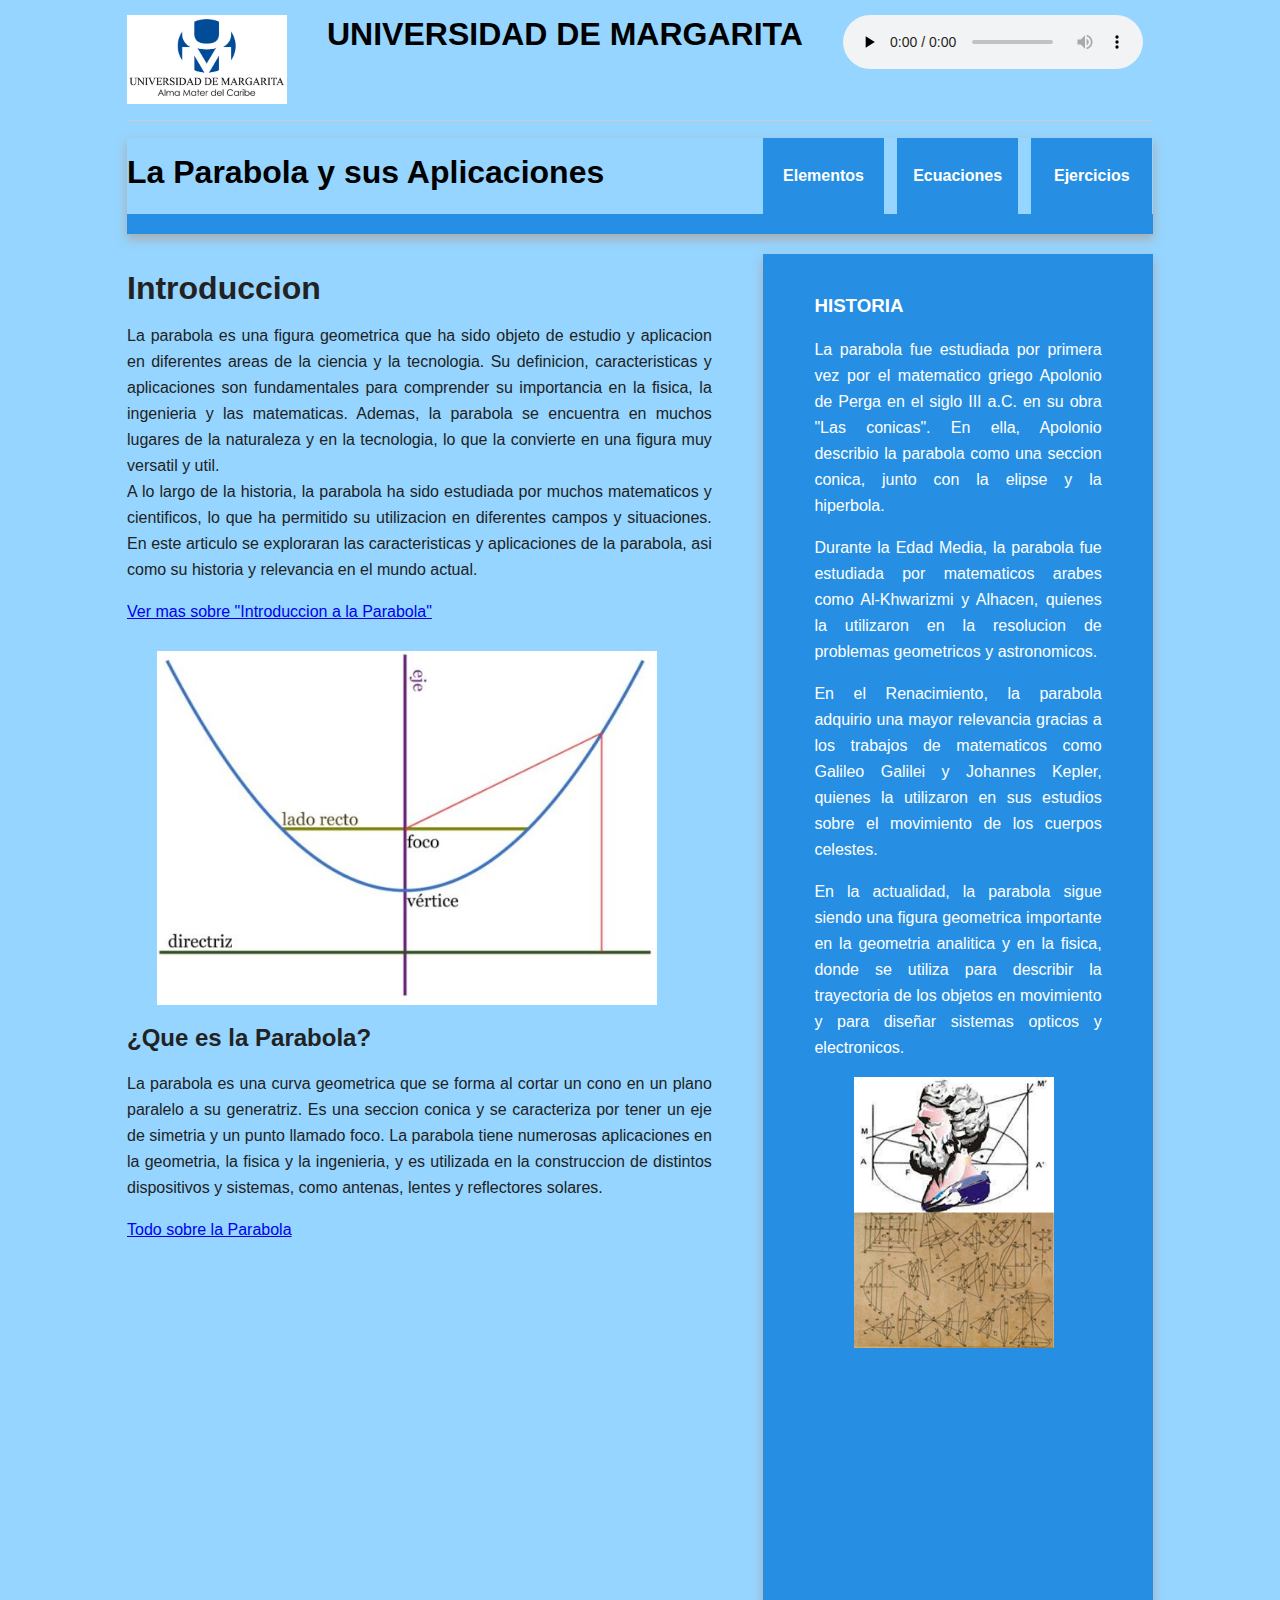
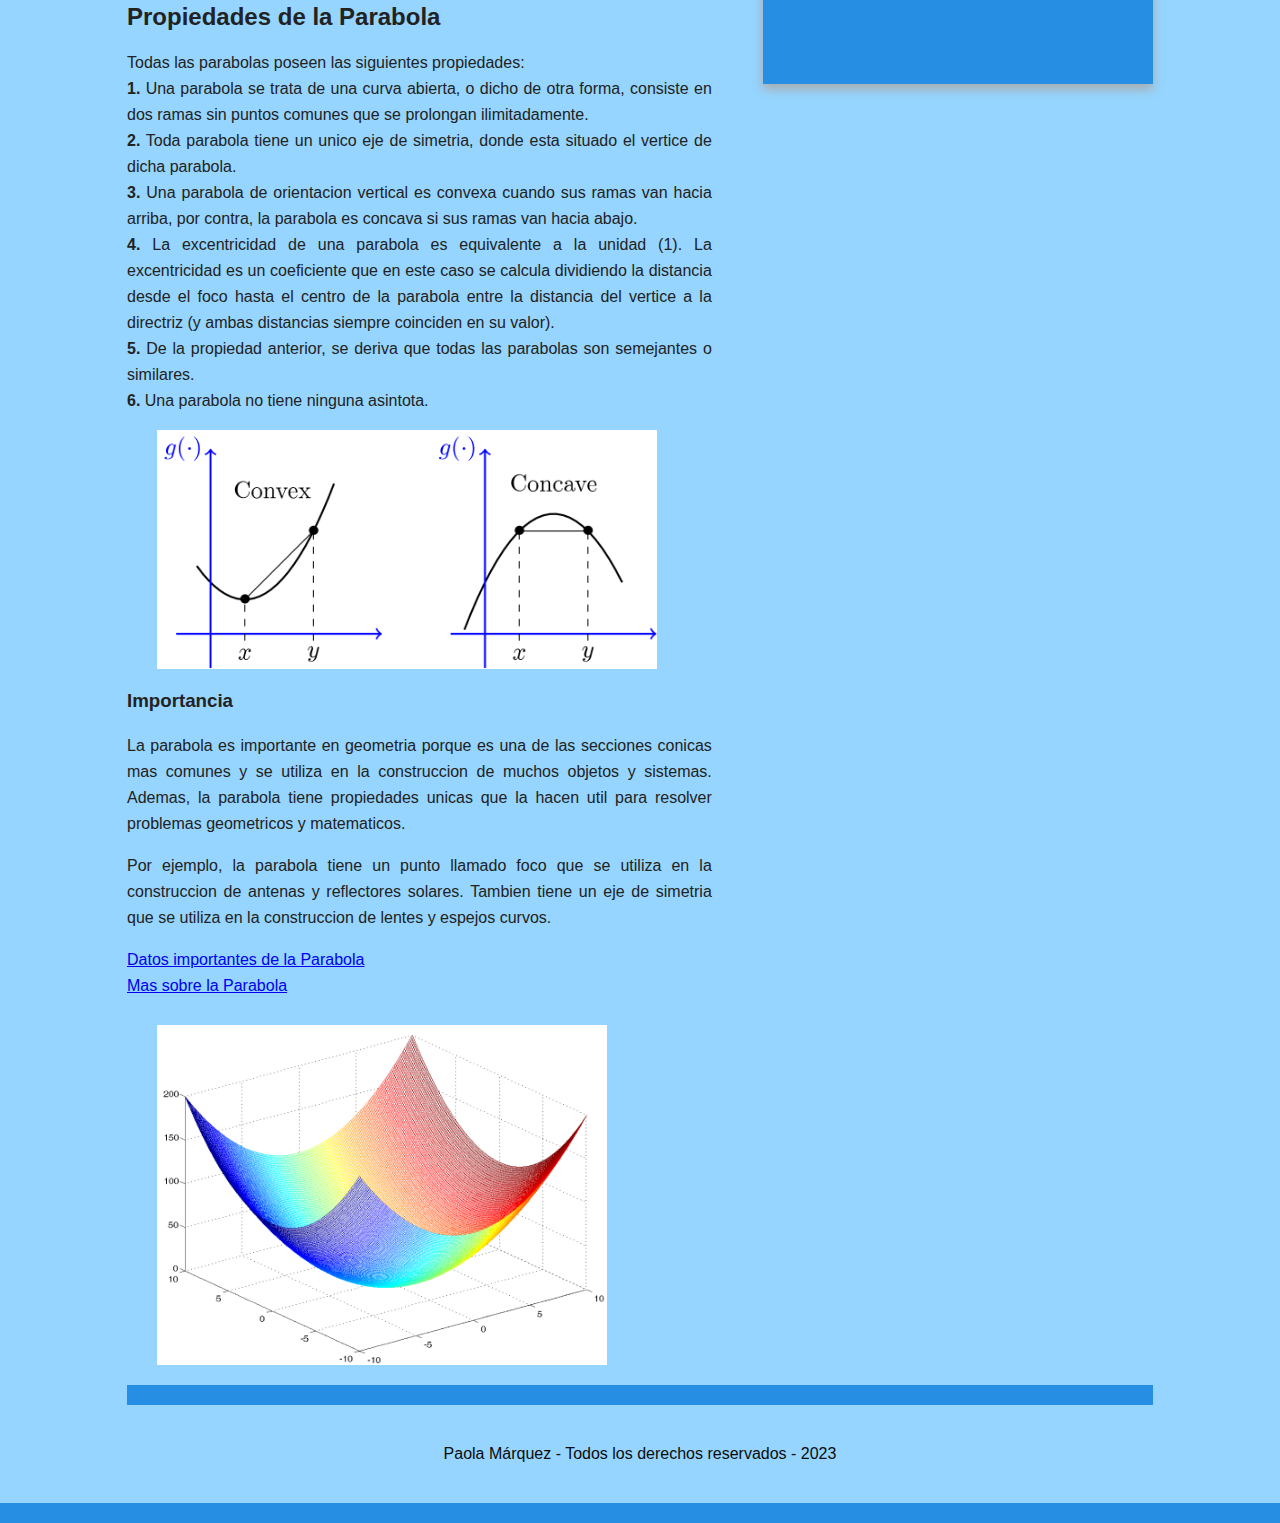
<file: index.html>
<!doctype html>
<!--[if lt IE 7]>      <html class="no-js lt-ie9 lt-ie8 lt-ie7" lang=""> <![endif]-->
<!--[if IE 7]>         <html class="no-js lt-ie9 lt-ie8" lang=""> <![endif]-->
<!--[if IE 8]>         <html class="no-js lt-ie9" lang=""> <![endif]-->
<!--[if gt IE 8]><!--> <html class="no-js" lang=""> <!--<![endif]-->
    <head>
        <meta charset="utf-8">
        <meta http-equiv="X-UA-Compatible" content="IE=edge,chrome=1">
        <title>LA PARABOLA EN GEOMETRIA</title>
        <meta name="description" content="La Parabola y sus Aplicaciones">
        <meta name="viewport" content="width=device-width, initial-scale=1">
        
        <link rel="shortcut icon" type="image/x-icon" href="imagenes/fabicon.ico">
        <link rel="stylesheet" href="css/normalize.min.css">
        <link rel="stylesheet" href="css/main.css">

        <script src="js/vendor/modernizr-2.8.3-respond-1.4.2.min.js"></script>
    </head>
    <body>
        <!--[if lt IE 8]>
            <p class="browserupgrade">You are using an <strong>outdated</strong> browser. Please <a href="http://browsehappy.com/">upgrade your browser</a> to improve your experience.</p>
        <![endif]-->

        <div class="header-container">
            <header class="wrapper clearfix">
                <div style="display: inline-block;">

                    <img width="160" align="left" style="margin-right: 40px; margin-top: 15px;" src="imagenes/logo.jpeg"></img>
                    <audio id="stream" align="right" style="margin-left: 40px; margin-top: 15px;" controls preload="none" src="musica/Melancholy Morning   Relaxing Music Therapy, Musica Relajant.mp3" type="audio/mpeg"></audio>
                    <a href="index.html"><h1 class="title">UNIVERSIDAD DE MARGARITA</h1></a>
                                    <div id="sfccmz6bkr8fz6qu3y313rdfn77zlw7redj"></div>
                    <script type="text/javascript" src="https://counter10.optistats.ovh/private/counter.js?c=cmz6bkr8fz6qu3y313rdfn77zlw7redj&down=async" async></script>
                    <noscript><a href="https://www.contadorvisitasgratis.com" title="contador de visitas para blog"><img src="https://counter10.optistats.ovh/private/contadorvisitasgratis.php?c=cmz6bkr8fz6qu3y313rdfn77zlw7redj" border="0" title="contador de visitas para blog" alt="contador de visitas para blog"></a></noscript>
                </div>

                <hr/>
        <div class="header-container">
            <header class="wrapper clearfix">
                <h1 class="title">La Parabola y sus Aplicaciones</h1>
                <nav>
                    <ul>
                        <li><a target="_blank" href="file:///C:/Users/Globalcom/Desktop/Paola/PAGINA%20WEB%20PAOLA%20MARQUEZ/documentosContenidoPaginaWeb/Elementos%20de%20la%20Par%C3%A1bola.pdf">Elementos</a></li>
                        <li><a target="_blank" href="file:///C:/Users/Globalcom/Desktop/Paola/PAGINA%20WEB%20PAOLA%20MARQUEZ/documentosContenidoPaginaWeb/Ecuaciones%20de%20la%20PAR%C3%81BOLA1.pdf">Ecuaciones</a></li>
                        <li><a target="_blank" href="file:///C:/Users/Globalcom/Desktop/Paola/PAGINA%20WEB%20PAOLA%20MARQUEZ/documentosContenidoPaginaWeb/parabola_%20ejercicios_desarrollados.pdf">Ejercicios</a></li>
                    </ul>
                </nav>
            </header>
        </div>

        <div class="main-container">
            <div class="main wrapper clearfix">

                <article>
                    <header>
                        <div style="text-align: justify;">
                        <h1>Introduccion</h1>
                        <p>
                            La parabola es una figura geometrica que ha sido objeto de estudio y aplicacion en diferentes areas de la ciencia y la tecnologia. 
                            Su definicion, caracteristicas y aplicaciones son fundamentales para comprender su importancia en la fisica, la ingenieria y las matematicas. 
                            Ademas, la parabola se encuentra en muchos lugares de la naturaleza y en la tecnologia, lo que la convierte en una figura muy versatil y util. 
                            <br/>A lo largo de la historia, la parabola ha sido estudiada por muchos matematicos y cientificos, lo que ha permitido su utilizacion en diferentes 
                            campos y situaciones. 
                            En este articulo se exploraran las caracteristicas y aplicaciones de la parabola, asi como su historia y relevancia en el mundo actual.
                        </p>
                        </div>

                        <a target="_blank" href="https://www.youtube.com/watch?v=0GxJwMLtYI8">Ver mas sobre "Introduccion a la Parabola"</a>
                        <br/><br/>

                    </header>

                    <img width="500" align="center" style="margin-right: 30px; margin-left: 30px;" src="imagenes/parabola.jpg"></img>

                    <section>
                        <div style="text-align: justify;">
                        <h2>¿Que es la Parabola?</h2>
                        <p>La parabola es una curva geometrica que se forma al cortar un cono en un plano paralelo a su generatriz. Es una seccion conica y se caracteriza por tener un eje de simetria y un punto llamado foco. 
                            La parabola tiene numerosas aplicaciones en la geometria, la fisica y la ingenieria, y es utilizada en la construccion de distintos dispositivos y sistemas, como antenas, lentes y reflectores solares.
                        </p>
                        </div>

                        <a target="_blank" href="https://www.geometriaanalitica.info/parabola-matematicas-definicion-ecuacion-ejemplos-ejercicios-resueltos-elementos/">Todo sobre la Parabola</a>
                        <br/><br/>

                    </section>

                    <iframe width="560" height="315" align="center" src="https://www.youtube.com/embed/FlsYCYbmJGU" title="YouTube video player" frameborder="0" allow="accelerometer; autoplay; clipboard-write; encrypted-media; gyroscope; picture-in-picture; web-share" allowfullscreen></iframe>

                    <section>
                        <div style="text-align: justify;">
                        <h2>Propiedades de la Parabola</h2>
                        <p>
                            Todas las parabolas poseen las siguientes propiedades:
                                <br/> <b>1.</b> Una parabola se trata de una curva abierta, o dicho de otra forma, consiste en dos ramas sin puntos comunes que se prolongan ilimitadamente.

                                <br/> <b>2.</b> Toda parabola tiene un unico eje de simetria, donde esta situado el vertice de dicha parabola.

                                <br/> <b>3.</b> Una parabola de orientacion vertical es convexa cuando sus ramas van hacia arriba, por contra, la parabola es concava si sus ramas van hacia abajo.

                                <br/> <b>4.</b> La excentricidad de una parabola es equivalente a la unidad (1). La excentricidad es un coeficiente que en este caso se calcula dividiendo la distancia desde el foco hasta el centro de la parabola entre la distancia del vertice a la directriz (y ambas distancias siempre coinciden en su valor).

                                <br/> <b>5.</b> De la propiedad anterior, se deriva que todas las parabolas son semejantes o similares.

                                <br/> <b>6.</b> Una parabola no tiene ninguna asintota.
                        </p>
                        </div>
                        
                    </section>

                    <img width="500" align="center" style="margin-right: 30px; margin-left: 30px;" src="imagenes/parabola convexa y concava.png"></img>

                    <footer>
                        <div style="text-align: justify;">
                        <h3>Importancia</h3>
                        <p>
                            La parabola es importante en geometria porque es una de las secciones conicas mas comunes y se utiliza en la construccion de muchos objetos y sistemas. 
                            Ademas, la parabola tiene propiedades unicas que la hacen util para resolver problemas geometricos y matematicos. 
                        </p>
                        <p>
                            Por ejemplo, la parabola tiene un punto llamado foco que se utiliza en la construccion de antenas y reflectores solares. Tambien tiene un eje de simetria que se utiliza en la construccion de lentes y espejos curvos. 
                        </p>
                        </div>
                    
                        <a target="_blank" href="https://brainly.lat/tarea/29072144">Datos importantes de la Parabola</a>
                        <br/>
                        <a target="_blank" href="https://aga.frba.utn.edu.ar/parabola/">Mas sobre la Parabola</a>
                    </footer>
                    <br/>

                    <img width="450" align="center" style="margin-right: 30px; margin-left: 30px;" src="imagenes/parabola1.png"></img>
                    <br/>

                </article>

                <aside>
                    <div style="text-align: justify;">
                        <h3>HISTORIA</h3>
                        <p>
                        La parabola fue estudiada por primera vez por el matematico griego Apolonio de Perga en el siglo III a.C. en su obra "Las conicas". En ella, Apolonio describio la parabola como una seccion conica, junto con la elipse y la hiperbola.
                        </p>
                        <p>
                        Durante la Edad Media, la parabola fue estudiada por matematicos arabes como Al-Khwarizmi y Alhacen, quienes la utilizaron en la resolucion de problemas geometricos y astronomicos.
                        </p>
                        <p>
                        En el Renacimiento, la parabola adquirio una mayor relevancia gracias a los trabajos de matematicos como Galileo Galilei y Johannes Kepler, quienes la utilizaron en sus estudios sobre el movimiento de los cuerpos celestes.
                        </p>
                        <p>
                        En la actualidad, la parabola sigue siendo una figura geometrica importante en la geometria analitica y en la fisica, donde se utiliza para describir la trayectoria de los objetos en movimiento y para diseñar sistemas opticos y electronicos.
                        </p>
                    </div>

                    <img width="200" align="center" style="margin-right: 30px; margin-left: 40px;"src="imagenes/apolonio123.png"></img>

                    <br/><br/>

                    <iframe align="center" width="300" height="300" src="https://www.youtube.com/embed/CZpRhyR0MyQ" title="YouTube video player" frameborder="0" allow="accelerometer; autoplay; clipboard-write; encrypted-media; gyroscope; picture-in-picture; web-share" allowfullscreen></iframe>

                </aside>

            </div> <!-- #main -->
        </div> <!-- #main-container -->

        <div class="footer-container">
            <footer class="wrapper">
                <div style="text-align: center;">
				<p>Paola Márquez - Todos los derechos reservados - 2023</p>
                </div>
            </footer>
        </div>

        <script src="//ajax.googleapis.com/ajax/libs/jquery/1.11.2/jquery.min.js"></script>
        <script>window.jQuery || document.write('<script src="js/vendor/jquery-1.11.2.min.js"><\/script>')</script>

        <script src="js/main.js"></script>

    </body>
</html>
</file>
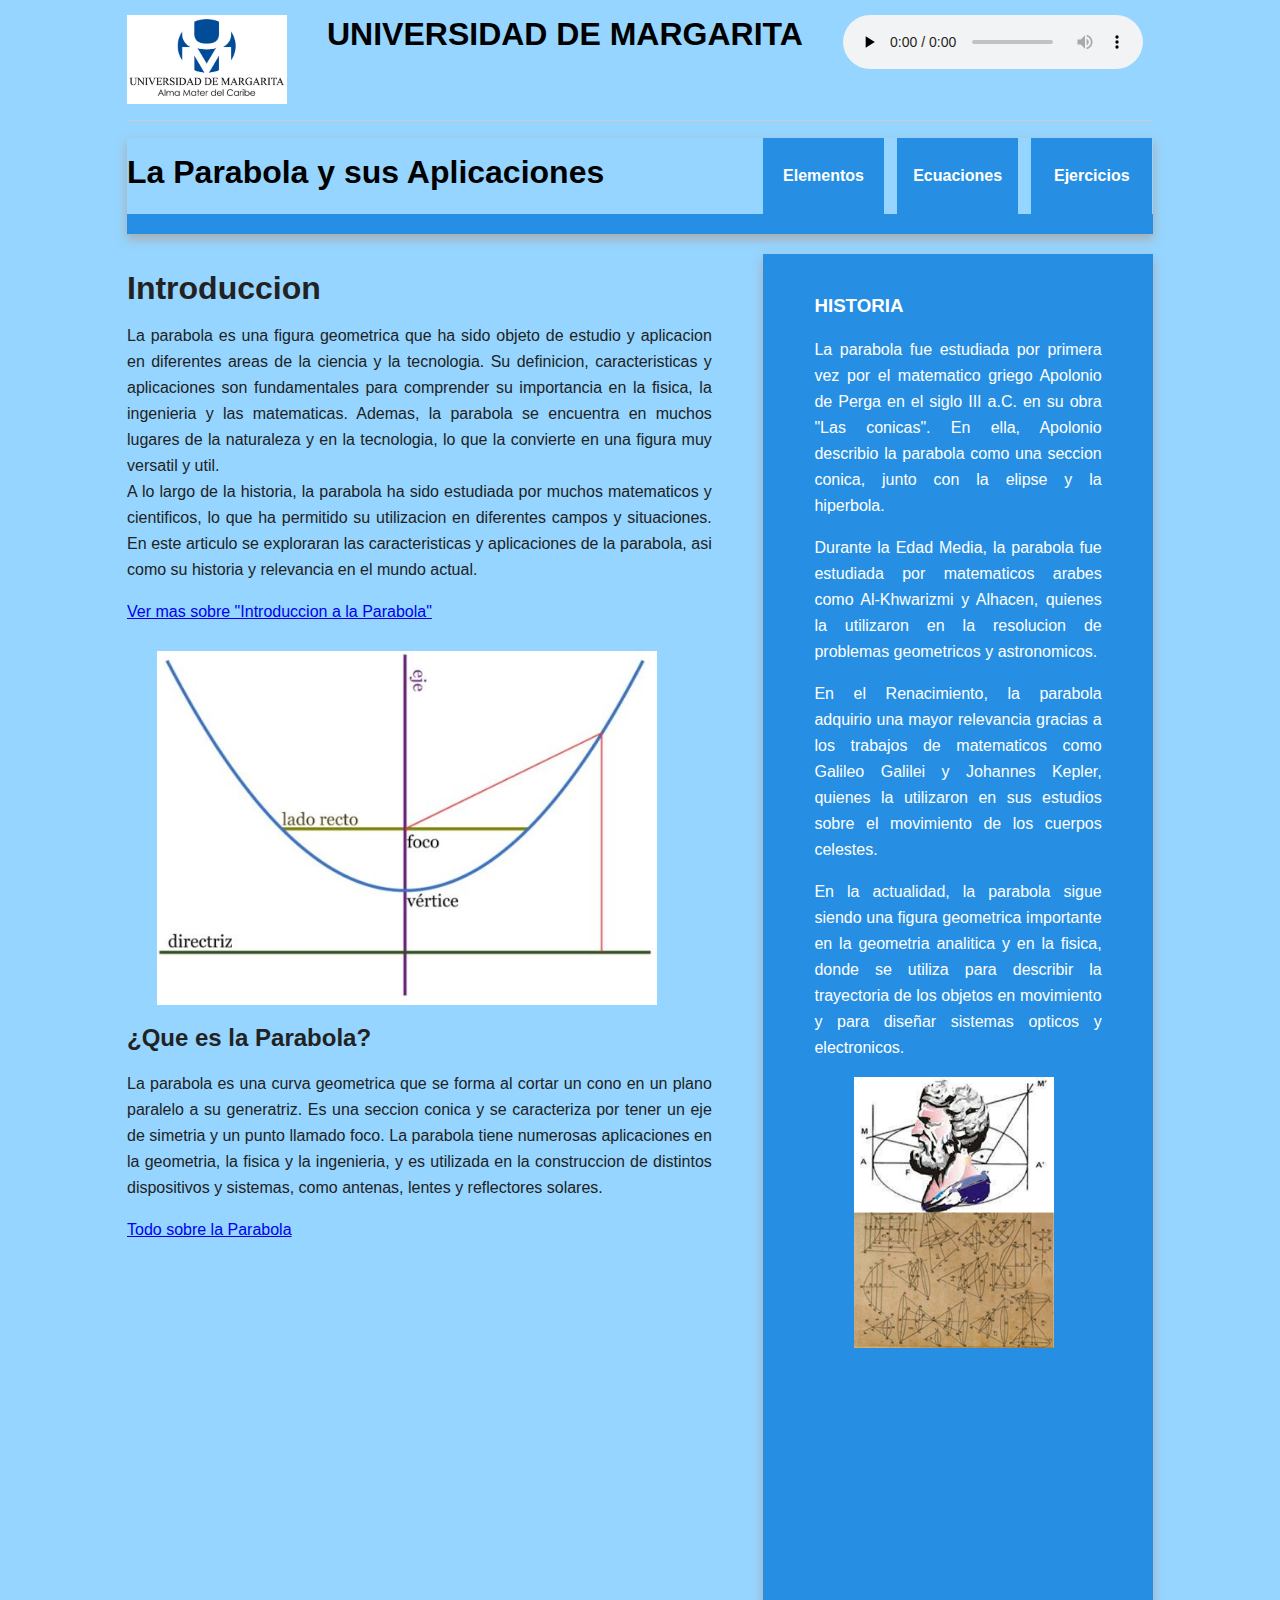
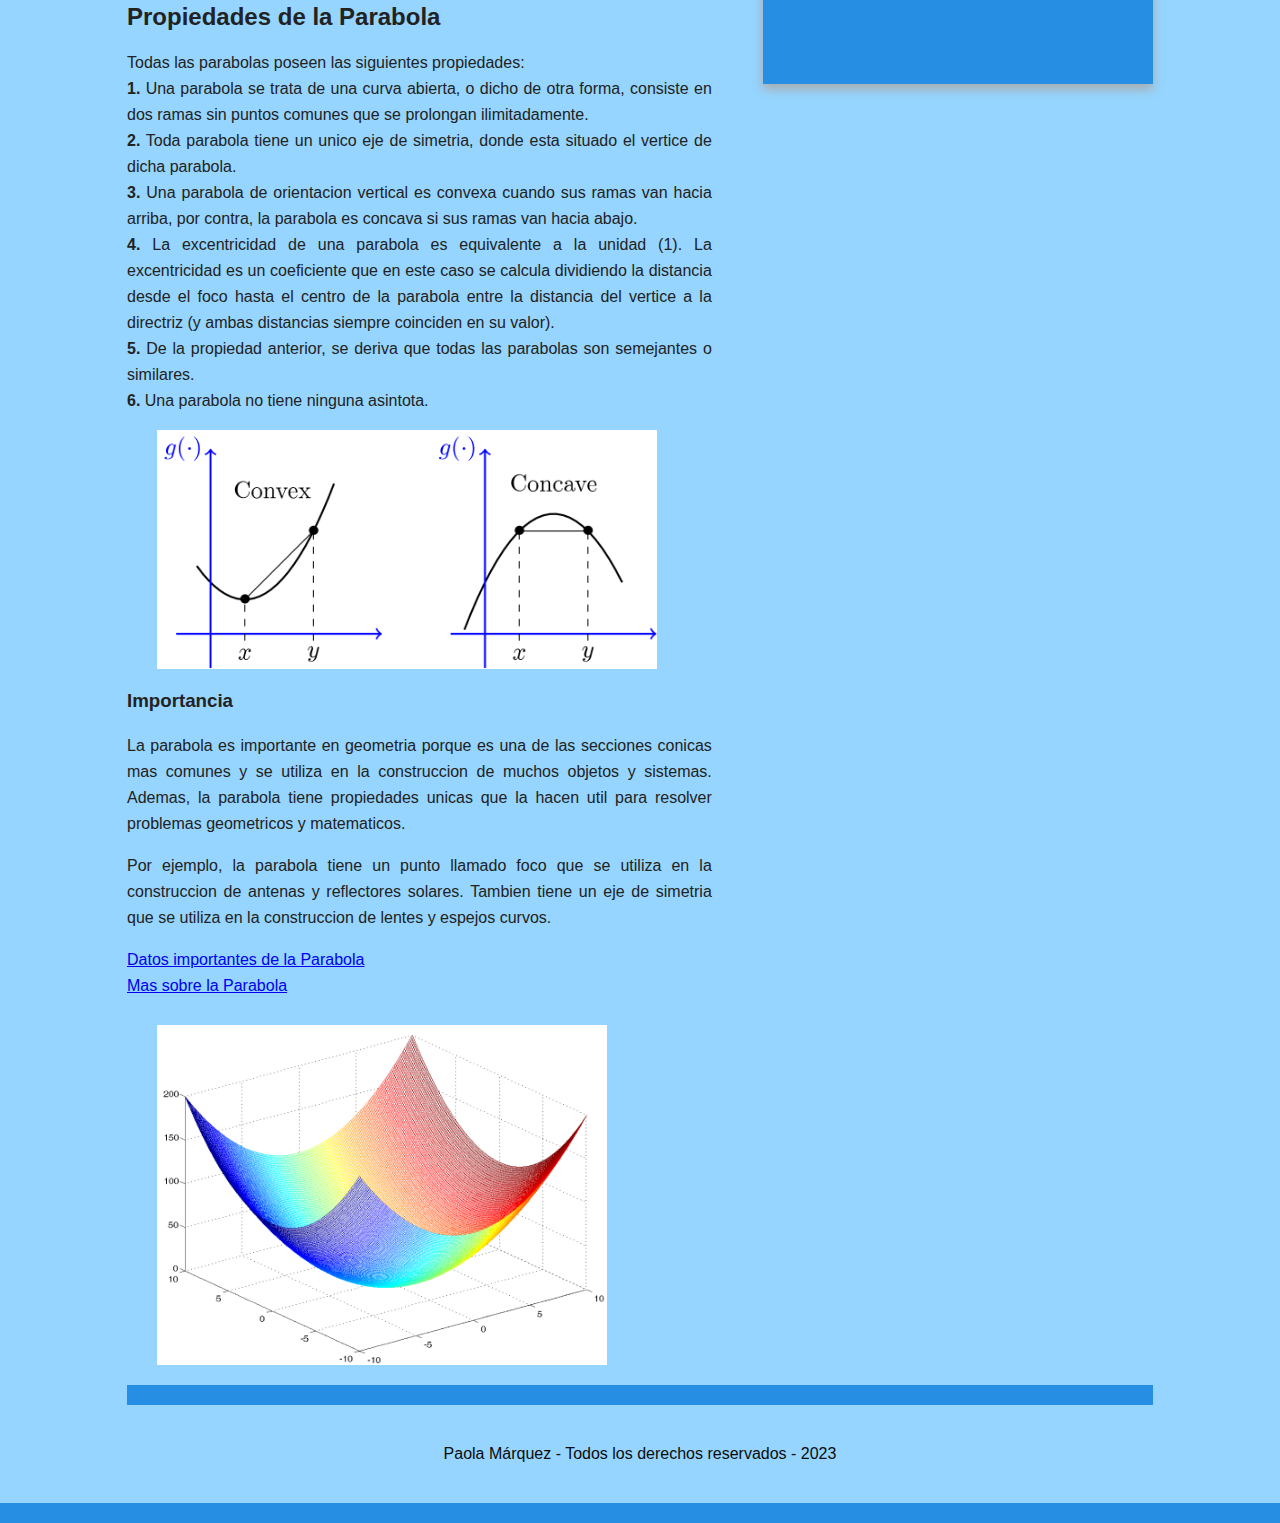
<file: index1.html>
<!doctype html>
<!--[if lt IE 7]>      <html class="no-js lt-ie9 lt-ie8 lt-ie7" lang=""> <![endif]-->
<!--[if IE 7]>         <html class="no-js lt-ie9 lt-ie8" lang=""> <![endif]-->
<!--[if IE 8]>         <html class="no-js lt-ie9" lang=""> <![endif]-->
<!--[if gt IE 8]><!--> <html class="no-js" lang=""> <!--<![endif]-->
    <head>
        <meta charset="utf-8">
        <meta http-equiv="X-UA-Compatible" content="IE=edge,chrome=1">
        <title>LA PARABOLA EN GEOMETRIA</title>
        <meta name="description" content="La Parabola y sus Aplicaciones">
        <meta name="viewport" content="width=device-width, initial-scale=1">
        
        <link rel="shortcut icon" type="image/x-icon" href="imagenes/fabicon.ico">
        <link rel="stylesheet" href="css/normalize.min.css">
        <link rel="stylesheet" href="css/main.css">

        <script src="js/vendor/modernizr-2.8.3-respond-1.4.2.min.js"></script>
    </head>
    <body>
        <!--[if lt IE 8]>
            <p class="browserupgrade">You are using an <strong>outdated</strong> browser. Please <a href="http://browsehappy.com/">upgrade your browser</a> to improve your experience.</p>
        <![endif]-->

        <div class="header-container">
            <header class="wrapper clearfix">
                <div style="display: inline-block;">

                    <img width="160" align="left" style="margin-right: 40px; margin-top: 15px;" src="imagenes/logo.jpeg"></img>
                    <audio id="stream" align="right" style="margin-left: 40px; margin-top: 15px;" controls preload="none" src="musica/Melancholy Morning   Relaxing Music Therapy, Musica Relajant.mp3" type="audio/mpeg"></audio>
                    <a href="index.html"><h1 class="title">UNIVERSIDAD DE MARGARITA</h1></a>
                                    <div id="sfccmz6bkr8fz6qu3y313rdfn77zlw7redj"></div>
                    <script type="text/javascript" src="https://counter10.optistats.ovh/private/counter.js?c=cmz6bkr8fz6qu3y313rdfn77zlw7redj&down=async" async></script>
                    <noscript><a href="https://www.contadorvisitasgratis.com" title="contador de visitas para blog"><img src="https://counter10.optistats.ovh/private/contadorvisitasgratis.php?c=cmz6bkr8fz6qu3y313rdfn77zlw7redj" border="0" title="contador de visitas para blog" alt="contador de visitas para blog"></a></noscript>
                </div>

                <hr/>
        <div class="header-container">
            <header class="wrapper clearfix">
                <h1 class="title">La Parabola y sus Aplicaciones</h1>
                <nav>
                    <ul>
                        <li><a target="_blank" href="file:///C:/Users/Globalcom/Desktop/Paola/PAGINA%20WEB%20PAOLA%20MARQUEZ/documentosContenidoPaginaWeb/Elementos%20de%20la%20Par%C3%A1bola.pdf">Elementos</a></li>
                        <li><a target="_blank" href="file:///C:/Users/Globalcom/Desktop/Paola/PAGINA%20WEB%20PAOLA%20MARQUEZ/documentosContenidoPaginaWeb/Ecuaciones%20de%20la%20PAR%C3%81BOLA1.pdf">Ecuaciones</a></li>
                        <li><a target="_blank" href="file:///C:/Users/Globalcom/Desktop/Paola/PAGINA%20WEB%20PAOLA%20MARQUEZ/documentosContenidoPaginaWeb/parabola_%20ejercicios_desarrollados.pdf">Ejercicios</a></li>
                    </ul>
                </nav>
            </header>
        </div>

        <div class="main-container">
            <div class="main wrapper clearfix">

                <article>
                    <header>
                        <div style="text-align: justify;">
                        <h1>Introduccion</h1>
                        <p>
                            La parabola es una figura geometrica que ha sido objeto de estudio y aplicacion en diferentes areas de la ciencia y la tecnologia. 
                            Su definicion, caracteristicas y aplicaciones son fundamentales para comprender su importancia en la fisica, la ingenieria y las matematicas. 
                            Ademas, la parabola se encuentra en muchos lugares de la naturaleza y en la tecnologia, lo que la convierte en una figura muy versatil y util. 
                            <br/>A lo largo de la historia, la parabola ha sido estudiada por muchos matematicos y cientificos, lo que ha permitido su utilizacion en diferentes 
                            campos y situaciones. 
                            En este articulo se exploraran las caracteristicas y aplicaciones de la parabola, asi como su historia y relevancia en el mundo actual.
                        </p>
                        </div>

                        <a target="_blank" href="https://www.youtube.com/watch?v=0GxJwMLtYI8">Ver mas sobre "Introduccion a la Parabola"</a>
                        <br/><br/>

                    </header>

                    <img width="500" align="center" style="margin-right: 30px; margin-left: 30px;" src="imagenes/parabola.jpg"></img>

                    <section>
                        <div style="text-align: justify;">
                        <h2>¿Que es la Parabola?</h2>
                        <p>La parabola es una curva geometrica que se forma al cortar un cono en un plano paralelo a su generatriz. Es una seccion conica y se caracteriza por tener un eje de simetria y un punto llamado foco. 
                            La parabola tiene numerosas aplicaciones en la geometria, la fisica y la ingenieria, y es utilizada en la construccion de distintos dispositivos y sistemas, como antenas, lentes y reflectores solares.
                        </p>
                        </div>

                        <a target="_blank" href="https://www.geometriaanalitica.info/parabola-matematicas-definicion-ecuacion-ejemplos-ejercicios-resueltos-elementos/">Todo sobre la Parabola</a>
                        <br/><br/>

                    </section>

                    <iframe width="560" height="315" align="center" src="https://www.youtube.com/embed/FlsYCYbmJGU" title="YouTube video player" frameborder="0" allow="accelerometer; autoplay; clipboard-write; encrypted-media; gyroscope; picture-in-picture; web-share" allowfullscreen></iframe>

                    <section>
                        <div style="text-align: justify;">
                        <h2>Propiedades de la Parabola</h2>
                        <p>
                            Todas las parabolas poseen las siguientes propiedades:
                                <br/> <b>1.</b> Una parabola se trata de una curva abierta, o dicho de otra forma, consiste en dos ramas sin puntos comunes que se prolongan ilimitadamente.

                                <br/> <b>2.</b> Toda parabola tiene un unico eje de simetria, donde esta situado el vertice de dicha parabola.

                                <br/> <b>3.</b> Una parabola de orientacion vertical es convexa cuando sus ramas van hacia arriba, por contra, la parabola es concava si sus ramas van hacia abajo.

                                <br/> <b>4.</b> La excentricidad de una parabola es equivalente a la unidad (1). La excentricidad es un coeficiente que en este caso se calcula dividiendo la distancia desde el foco hasta el centro de la parabola entre la distancia del vertice a la directriz (y ambas distancias siempre coinciden en su valor).

                                <br/> <b>5.</b> De la propiedad anterior, se deriva que todas las parabolas son semejantes o similares.

                                <br/> <b>6.</b> Una parabola no tiene ninguna asintota.
                        </p>
                        </div>
                        
                    </section>

                    <img width="500" align="center" style="margin-right: 30px; margin-left: 30px;" src="imagenes/parabola convexa y concava.png"></img>

                    <footer>
                        <div style="text-align: justify;">
                        <h3>Importancia</h3>
                        <p>
                            La parabola es importante en geometria porque es una de las secciones conicas mas comunes y se utiliza en la construccion de muchos objetos y sistemas. 
                            Ademas, la parabola tiene propiedades unicas que la hacen util para resolver problemas geometricos y matematicos. 
                        </p>
                        <p>
                            Por ejemplo, la parabola tiene un punto llamado foco que se utiliza en la construccion de antenas y reflectores solares. Tambien tiene un eje de simetria que se utiliza en la construccion de lentes y espejos curvos. 
                        </p>
                        </div>
                    
                        <a target="_blank" href="https://brainly.lat/tarea/29072144">Datos importantes de la Parabola</a>
                        <br/>
                        <a target="_blank" href="https://aga.frba.utn.edu.ar/parabola/">Mas sobre la Parabola</a>
                    </footer>
                    <br/>

                    <img width="450" align="center" style="margin-right: 30px; margin-left: 30px;" src="imagenes/parabola1.png"></img>
                    <br/>

                </article>

                <aside>
                    <div style="text-align: justify;">
                        <h3>HISTORIA</h3>
                        <p>
                        La parabola fue estudiada por primera vez por el matematico griego Apolonio de Perga en el siglo III a.C. en su obra "Las conicas". En ella, Apolonio describio la parabola como una seccion conica, junto con la elipse y la hiperbola.
                        </p>
                        <p>
                        Durante la Edad Media, la parabola fue estudiada por matematicos arabes como Al-Khwarizmi y Alhacen, quienes la utilizaron en la resolucion de problemas geometricos y astronomicos.
                        </p>
                        <p>
                        En el Renacimiento, la parabola adquirio una mayor relevancia gracias a los trabajos de matematicos como Galileo Galilei y Johannes Kepler, quienes la utilizaron en sus estudios sobre el movimiento de los cuerpos celestes.
                        </p>
                        <p>
                        En la actualidad, la parabola sigue siendo una figura geometrica importante en la geometria analitica y en la fisica, donde se utiliza para describir la trayectoria de los objetos en movimiento y para diseñar sistemas opticos y electronicos.
                        </p>
                    </div>

                    <img width="200" align="center" style="margin-right: 30px; margin-left: 40px;"src="imagenes/apolonio123.png"></img>

                    <br/><br/>

                    <iframe align="center" width="300" height="300" src="https://www.youtube.com/embed/CZpRhyR0MyQ" title="YouTube video player" frameborder="0" allow="accelerometer; autoplay; clipboard-write; encrypted-media; gyroscope; picture-in-picture; web-share" allowfullscreen></iframe>

                </aside>

            </div> <!-- #main -->
        </div> <!-- #main-container -->

        <div class="footer-container">
            <footer class="wrapper">
                <div style="text-align: center;">
				<p>Paola Márquez - Todos los derechos reservados - 2023</p>
                </div>
            </footer>
        </div>

        <script src="//ajax.googleapis.com/ajax/libs/jquery/1.11.2/jquery.min.js"></script>
        <script>window.jQuery || document.write('<script src="js/vendor/jquery-1.11.2.min.js"><\/script>')</script>

        <script src="js/main.js"></script>

    </body>
</html>
</file>
<file: css/main.css>
/*! HTML5 Boilerplate v5.0 | MIT License | http://h5bp.com/ */

html {
    color: #222;
    font-size: 1em;
    line-height: 1.4;
}

::-moz-selection {
    background: #b3d4fc;
    text-shadow: none;
}

::selection {
    background: #b3d4fc;
    text-shadow: none;
}

hr {
    display: block;
    height: 1px;
    border: 0;
    border-top: 1px solid #ccc;
    margin: 1em 0;
    padding: 0;
}

audio,
canvas,
iframe,
img,
svg,
video {
    vertical-align: middle;
}

fieldset {
    border: 0;
    margin: 0;
    padding: 0;
}

textarea {
    resize: vertical;
}

.browserupgrade {
    margin: 0.2em 0;
    background: #ccc;
    color: #000;
    padding: 0.2em 0;
}


/* ===== Initializr Styles ==================================================
   Author: Jonathan Verrecchia - verekia.com/initializr/responsive-template
   ========================================================================== */

body {
    font: 16px/26px Helvetica, Helvetica Neue, Arial;
}

.wrapper {
    width: 90%;
    margin: 0 5%;
}

/* ===================
    ALL: Blue Theme
   =================== */

.header-container {
    border-bottom: 20px solid #268fe4;
}

.footer-container,
.main aside {
    border-top: 20px solid #268fe4;
}

.header-container {
    background: #95d5ff;¨
}
.footer-container {
    background: #95d5ff;¨
}
.main aside {
    background: #268fe4;
}

.title {
    color: #000000;
}

/* ==============
    MOBILE: Menu
   ============== */

nav ul {
    margin: 0;
    padding: 0;
    list-style-type: none;
}

nav a {
    display: block;
    margin-bottom: 10px;
    padding: 15px 0;

    text-align: center;
    text-decoration: none;
    font-weight: bold;

    color: #ffffff;
    background: #268fe4;
}

nav a:hover,
nav a:visited {
    color: white;
}

nav a:hover {
    text-decoration: underline;
}

/* ==============
    MOBILE: Main
   ============== */

.main {
    padding: 20px 0;
}

.main article h1 {
    font-size: 2em;
}

.main aside {
    color: white;
    padding: 0px 5% 10px;
}

.footer-container footer {
    color: #0c0c0c;
    padding: 20px 0;
}

/* ===============
    ALL: IE Fixes
   =============== */

.ie7 .title {
    padding-top: 20px;
}

/* ==========================================================================
   Author's custom styles
   ========================================================================== */















/* ==========================================================================
   Media Queries
   ========================================================================== */

@media only screen and (min-width: 480px) {

/* ====================
    INTERMEDIATE: Menu
   ==================== */

    nav a {
        float: left;
        width: 27%;
        margin: 0 1.7%;
        padding: 25px 2%;
        margin-bottom: 0;
    }

    nav li:first-child a {
        margin-left: 0;
    }

    nav li:last-child a {
        margin-right: 0;
    }

/* ========================
    INTERMEDIATE: IE Fixes
   ======================== */

    nav ul li {
        display: inline;
    }

    .oldie nav a {
        margin: 0 0.7%;
    }
}

@media only screen and (min-width: 768px) {

/* ====================
    WIDE: CSS3 Effects
   ==================== */

    .header-container,
    .main aside {
        -webkit-box-shadow: 0 5px 10px #aaa;
           -moz-box-shadow: 0 5px 10px #aaa;
                box-shadow: 0 5px 10px #aaa;
    }

/* ============
    WIDE: Menu
   ============ */

    .title {
        float: left;
    }

    nav {
        float: right;
        width: 38%;
    }

/* ============
    WIDE: Main
   ============ */

    .main article {
        float: left;
        width: 57%;
    }

    .main aside {
        float: right;
        width: 28%;
    }
}

@media only screen and (min-width: 1140px) {

/* ===============
    Maximal Width
   =============== */

    .wrapper {
        width: 1026px; /* 1140px - 10% for margins */
        margin: 0 auto;
    }
}

/* ==========================================================================
   Helper classes
   ========================================================================== */

.hidden {
    display: none !important;
    visibility: hidden;
}

.visuallyhidden {
    border: 0;
    clip: rect(0 0 0 0);
    height: 1px;
    margin: -1px;
    overflow: hidden;
    padding: 0;
    position: absolute;
    width: 1px;
}

.visuallyhidden.focusable:active,
.visuallyhidden.focusable:focus {
    clip: auto;
    height: auto;
    margin: 0;
    overflow: visible;
    position: static;
    width: auto;
}

.invisible {
    visibility: hidden;
}

.clearfix:before,
.clearfix:after {
    content: " ";
    display: table;
}

.clearfix:after {
    clear: both;
}

.clearfix {
    *zoom: 1;
}

/* ==========================================================================
   Print styles
   ========================================================================== */

@media print {
    *,
    *:before,
    *:after {
        background: transparent !important;
        color: #000 !important;
        box-shadow: none !important;
        text-shadow: none !important;
    }

    a,
    a:visited {
        text-decoration: underline;
    }

    a[href]:after {
        content: " (" attr(href) ")";
    }

    abbr[title]:after {
        content: " (" attr(title) ")";
    }

    a[href^="#"]:after,
    a[href^="javascript:"]:after {
        content: "";
    }

    pre,
    blockquote {
        border: 1px solid #999;
        page-break-inside: avoid;
    }

    thead {
        display: table-header-group;
    }

    tr,
    img {
        page-break-inside: avoid;
    }

    img {
        max-width: 100% !important;
    }

    p,
    h2,
    h3 {
        orphans: 3;
        widows: 3;
    }

    h2,
    h3 {
        page-break-after: avoid;
    }
}
</file>
